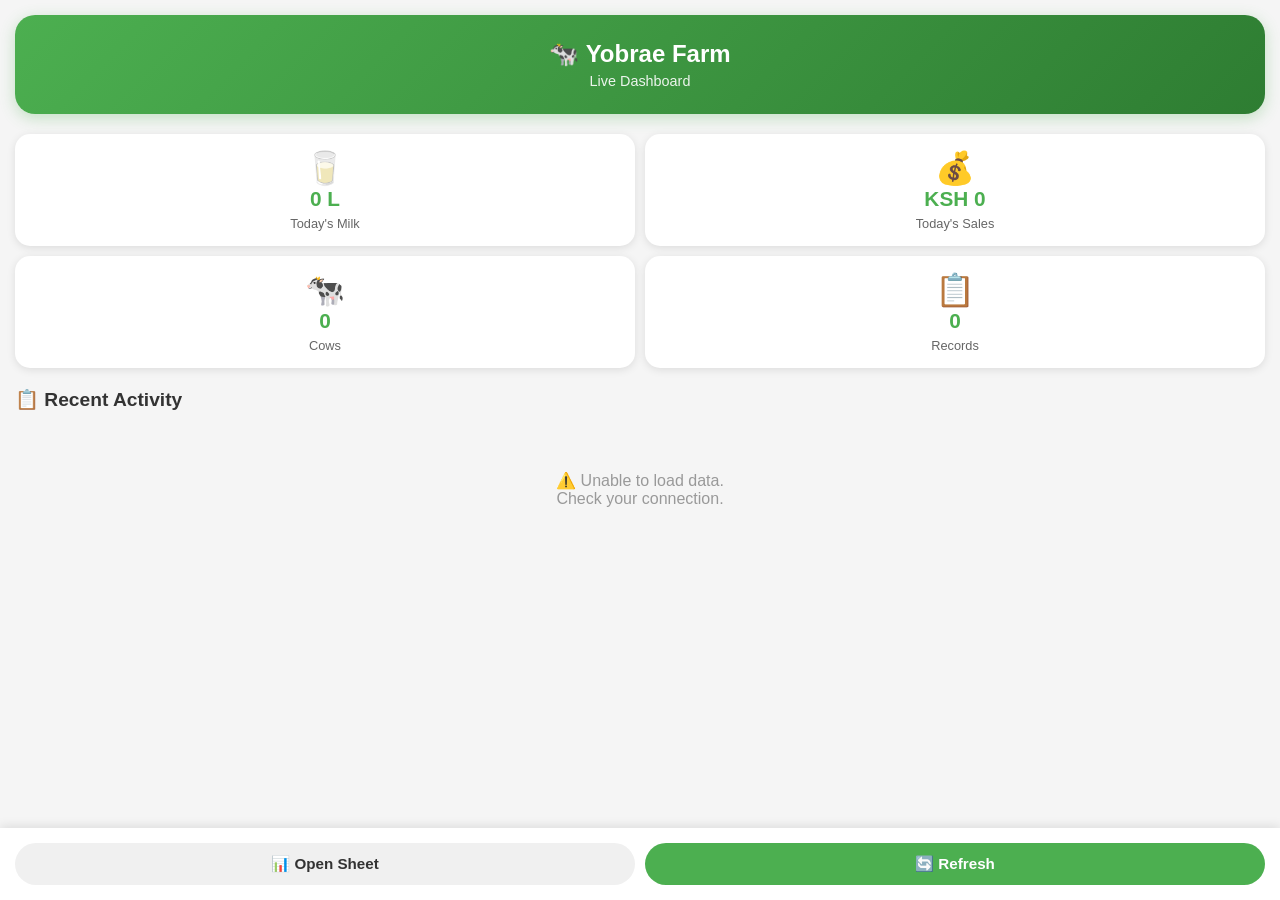
<file: dashboard.html>
<!DOCTYPE html>
<html>
<head>
    <meta name="viewport" content="width=device-width, initial-scale=1">
    <meta name="apple-mobile-web-app-capable" content="yes">
    <meta name="apple-mobile-web-app-status-bar-style" content="black">
    <link rel="apple-touch-icon" href="icons/icon-192.png">
    <title>Yobrae Farm Dashboard</title>
    <style>
        :root { --primary: #4CAF50; --bg: #f5f5f5; }
        * { margin: 0; padding: 0; box-sizing: border-box; }
        
        body {
            font-family: -apple-system, BlinkMacSystemFont, sans-serif;
            background: var(--bg);
            padding: 15px;
            padding-bottom: 80px;
            color: #333;
        }
        
        .header {
            background: linear-gradient(135deg, #4CAF50, #2E7D32);
            color: white;
            padding: 25px 20px;
            border-radius: 20px;
            margin-bottom: 20px;
            text-align: center;
            box-shadow: 0 4px 15px rgba(76,175,80,0.3);
        }
        
        .header h1 { font-size: 1.5em; margin-bottom: 5px; }
        .header p { opacity: 0.9; font-size: 0.9em; }
        
        .stats {
            display: grid;
            grid-template-columns: repeat(2, 1fr);
            gap: 10px;
            margin-bottom: 20px;
        }
        
        .stat-card {
            background: white;
            padding: 15px;
            border-radius: 15px;
            text-align: center;
            box-shadow: 0 2px 8px rgba(0,0,0,0.1);
        }
        
        .stat-icon { font-size: 2em; }
        .stat-value { font-size: 1.3em; font-weight: bold; color: #4CAF50; }
        .stat-label { font-size: 0.8em; color: #666; margin-top: 5px; }
        
        .section-title { font-size: 1.2em; font-weight: bold; margin: 20px 0 10px; color: #333; }
        
        .update {
            background: white;
            padding: 15px;
            margin: 10px 0;
            border-radius: 12px;
            box-shadow: 0 2px 5px rgba(0,0,0,0.1);
        }
        
        .milk_recorded { border-left: 5px solid #4CAF50; }
        .sale_recorded { border-left: 5px solid #2196F3; }
        .feed_added { border-left: 5px solid #FF9800; }
        .cow_added { border-left: 5px solid #9C27B0; }
        
        .badge {
            display: inline-block;
            padding: 5px 10px;
            border-radius: 15px;
            font-size: 0.8em;
            font-weight: bold;
            margin-bottom: 10px;
            text-transform: uppercase;
        }
        
        .badge-milk { background: #E8F5E9; color: #4CAF50; }
        .badge-sale { background: #E3F2FD; color: #2196F3; }
        .badge-feed { background: #FFF3E0; color: #FF9800; }
        .badge-cow { background: #F3E5F5; color: #9C27B0; }
        
        .amount { font-size: 1.3em; font-weight: bold; color: #4CAF50; }
        .time { color: #999; font-size: 0.85em; }
        
        .refresh-bar {
            position: fixed;
            bottom: 0; left: 0; right: 0;
            background: white;
            padding: 15px;
            display: flex;
            gap: 10px;
            box-shadow: 0 -2px 10px rgba(0,0,0,0.1);
        }
        
        .btn {
            flex: 1;
            padding: 12px;
            border: none;
            border-radius: 25px;
            font-size: 0.95em;
            font-weight: 600;
            cursor: pointer;
        }
        
        .btn:active { transform: scale(0.95); }
        .btn-refresh { background: #4CAF50; color: white; }
        .btn-sheet { background: #f0f0f0; color: #333; }
        
        .empty { text-align: center; padding: 50px; color: #999; }
        
        .loading {
            text-align: center;
            padding: 50px;
        }
        
        .spinner {
            border: 3px solid #f3f3f3;
            border-top: 3px solid #4CAF50;
            border-radius: 50%;
            width: 40px;
            height: 40px;
            animation: spin 1s linear infinite;
            margin: 0 auto 15px;
        }
        
        @keyframes spin {
            0% { transform: rotate(0deg); }
            100% { transform: rotate(360deg); }
        }
        
        .detail-row {
            display: flex;
            align-items: center;
            gap: 8px;
            margin: 3px 0;
        }
        
        .detail-icon { font-size: 1.1em; }
    </style>
</head>
<body>
    <div class="header">
        <h1>🐄 Yobrae Farm</h1>
        <p>Live Dashboard</p>
    </div>
    
    <div class="stats">
        <div class="stat-card">
            <div class="stat-icon">🥛</div>
            <div class="stat-value" id="todayMilk">0 L</div>
            <div class="stat-label">Today's Milk</div>
        </div>
        <div class="stat-card">
            <div class="stat-icon">💰</div>
            <div class="stat-value" id="todaySales">KSH 0</div>
            <div class="stat-label">Today's Sales</div>
        </div>
        <div class="stat-card">
            <div class="stat-icon">🐄</div>
            <div class="stat-value" id="totalCows">0</div>
            <div class="stat-label">Cows</div>
        </div>
        <div class="stat-card">
            <div class="stat-icon">📋</div>
            <div class="stat-value" id="totalRecords">0</div>
            <div class="stat-label">Records</div>
        </div>
    </div>
    
    <div class="section-title">📋 Recent Activity</div>
    <div id="updates">
        <div class="loading">
            <div class="spinner"></div>
            <p>Loading data...</p>
        </div>
    </div>
    
    <div id="lastUpdated" style="text-align:center;color:#999;font-size:0.8em;margin:10px 0;"></div>
    
    <div class="refresh-bar">
        <button class="btn btn-sheet" onclick="openSheet()">📊 Open Sheet</button>
        <button class="btn btn-refresh" onclick="loadData()">🔄 Refresh</button>
    </div>
    
    <script>
        // YOUR WORKING APPS SCRIPT URL
        const SCRIPT_URL = 'https://script.google.com/macros/s/AKfycbyVxvLrsrrbbKT9FZt-zn9-nBVx9XT2sWxLsAZhCSlKmASoZaqsLgUyC0vxithw1u1qAw/exec';
        
        // YOUR GOOGLE SHEET
        const SHEET_URL = 'https://docs.google.com/spreadsheets/d/1IvThnGlKP6XjWDEoCptuTIYUb5BKKIpy151vCFiCOaY/edit';
        
        async function loadData() {
            console.log('Fetching data from:', SCRIPT_URL);
            
            try {
                const response = await fetch(SCRIPT_URL);
                const data = await response.json();
                
                console.log('Data received:', data);
                
                updateStats(data);
                displayData(data);
                
                const now = new Date();
                document.getElementById('lastUpdated').textContent = 
                    'Last updated: ' + now.toLocaleTimeString('en-KE');
                    
            } catch (error) {
                console.error('Error loading data:', error);
                document.getElementById('updates').innerHTML = 
                    '<div class="empty">⚠️ Unable to load data.<br>Check your connection.</div>';
            }
        }
        
        function updateStats(data) {
            const today = new Date().toISOString().split('T')[0];
            let todayMilk = 0, todaySales = 0, cows = new Set();
            
            // Skip header row (index 0)
            for (var i = 1; i < data.length; i++) {
                var row = data[i];
                var type = row[1];
                var cow = row[2];
                var quantity = row[3];
                var date = row[4];
                var amount = row[5];
                
                if (date === today) {
                    if (type === 'milk_recorded') {
                        todayMilk += parseFloat(quantity) || 0;
                    }
                    if (type === 'sale_recorded') {
                        todaySales += parseFloat(amount) || 0;
                    }
                }
                if (cow && type === 'cow_added') {
                    cows.add(cow);
                }
            }
            
            document.getElementById('todayMilk').textContent = todayMilk.toFixed(1) + ' L';
            document.getElementById('todaySales').textContent = 'KSH ' + todaySales.toLocaleString();
            document.getElementById('totalCows').textContent = cows.size;
            document.getElementById('totalRecords').textContent = Math.max(0, data.length - 1);
        }
        
        function displayData(data) {
            var updates = document.getElementById('updates');
            
            if (data.length <= 1) {
                updates.innerHTML = '<div class="empty">📭 No updates yet.<br>Data will appear when your farm hand records something.</div>';
                return;
            }
            
            var html = '';
            // Show last 20 records, newest first
            var records = data.slice(1).reverse().slice(0, 20);
            
            for (var i = 0; i < records.length; i++) {
                var row = records[i];
                var timestamp = row[0];
                var type = row[1] || '';
                var cow = row[2] || '';
                var quantity = row[3] || '';
                var date = row[4] || '';
                var amount = row[5] || '';
                var feed = row[6] || '';
                var notes = row[7] || '';
                
                var badgeClass = type.split('_')[0] || '';
                var typeLabel = type.replace(/_/g, ' ') || 'Update';
                
                html += '<div class="update ' + type + '">';
                html += '<span class="badge badge-' + badgeClass + '">' + typeLabel + '</span>';
                
                if (cow) {
                    html += '<div class="detail-row"><span class="detail-icon">🐄</span><strong>' + cow + '</strong></div>';
                }
                if (quantity) {
                    html += '<div class="detail-row"><span class="detail-icon">🥛</span>' + quantity + ' Litres</div>';
                }
                if (date) {
                    html += '<div class="detail-row"><span class="detail-icon">📅</span>' + date + '</div>';
                }
                if (amount) {
                    html += '<div class="detail-row"><span class="detail-icon">💰</span><span class="amount">KSH ' + parseFloat(amount).toLocaleString() + '</span></div>';
                }
                if (feed) {
                    html += '<div class="detail-row"><span class="detail-icon">🌾</span>' + feed + '</div>';
                }
                if (notes) {
                    html += '<div class="detail-row"><span class="detail-icon">📝</span>' + notes + '</div>';
                }
                
                html += '<p class="time">🕐 ' + new Date(timestamp).toLocaleString('en-KE') + '</p>';
                html += '</div>';
            }
            
            updates.innerHTML = html;
        }
        
        function openSheet() {
            window.open(SHEET_URL, '_blank');
        }
        
        // Load on start
        loadData();
        
        // Auto-refresh every 30 seconds
        setInterval(loadData, 30000);
    </script>
</body>
</html>
</file>
